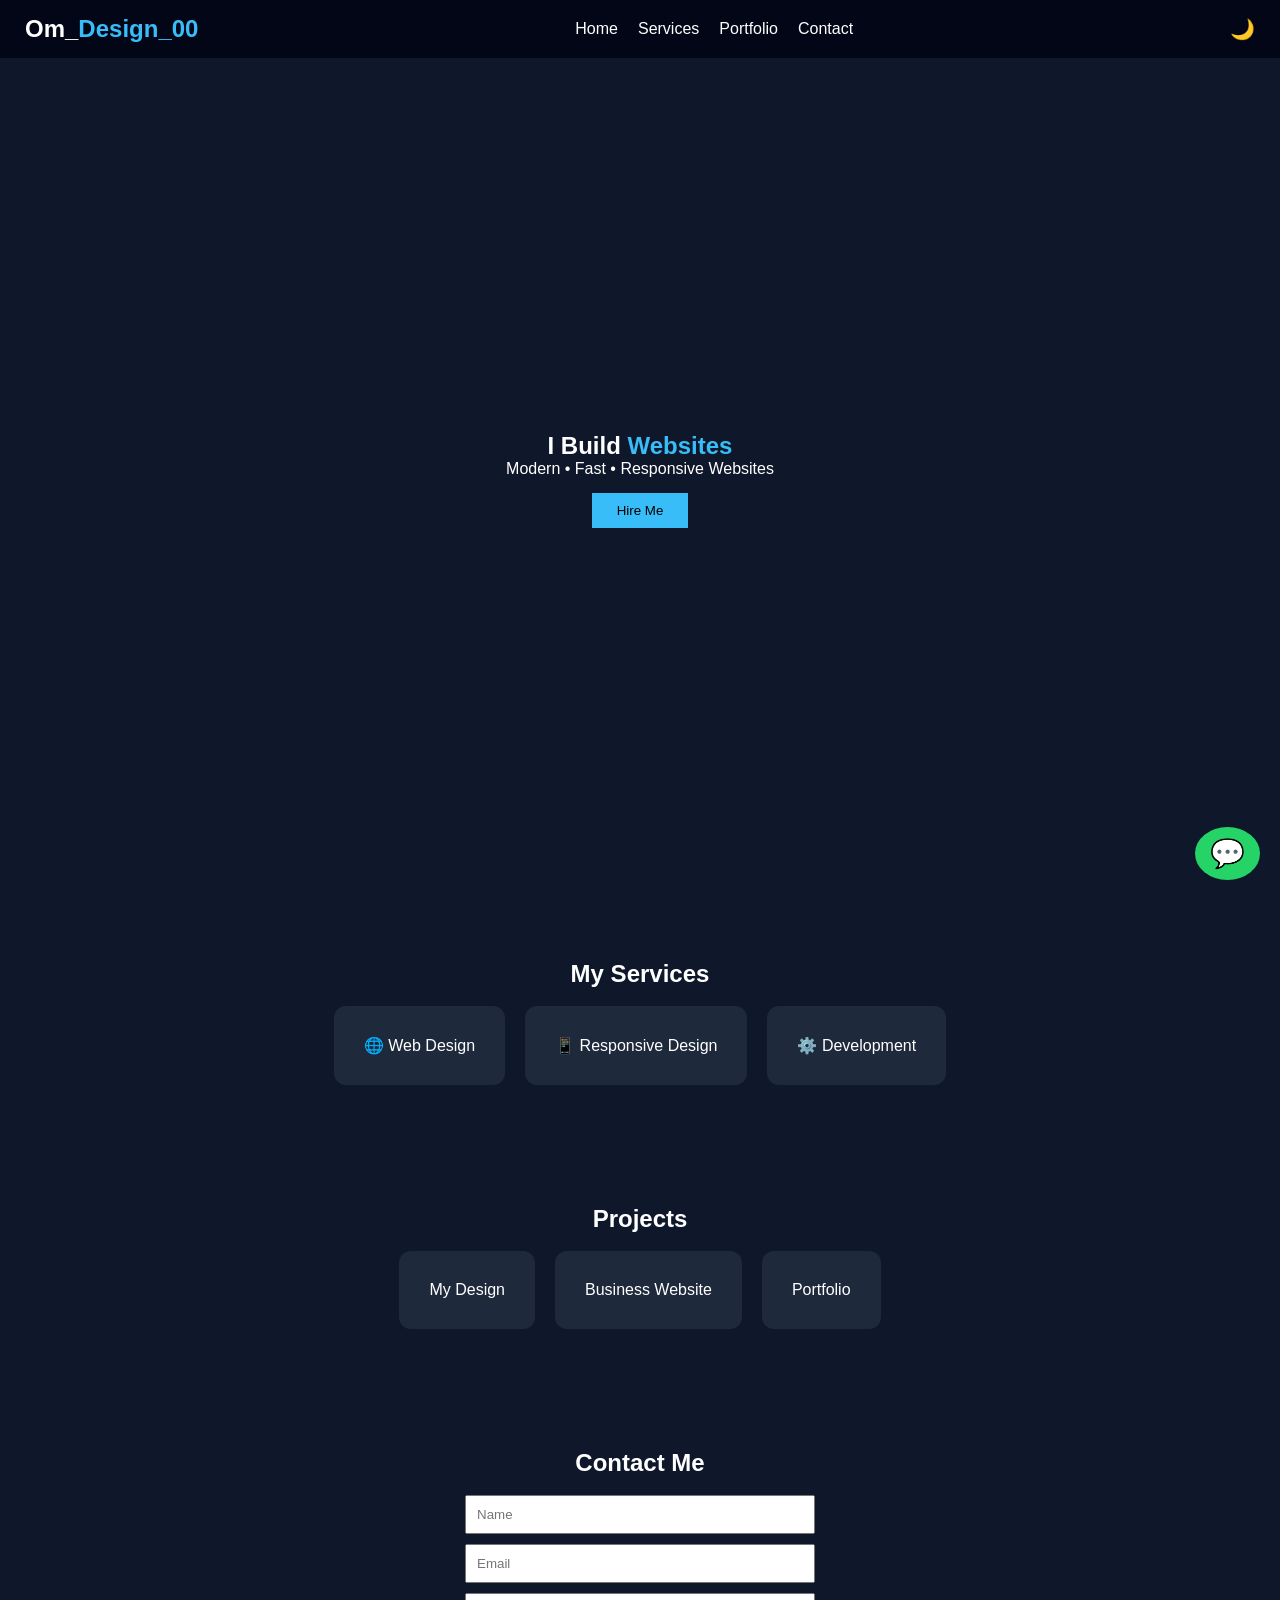
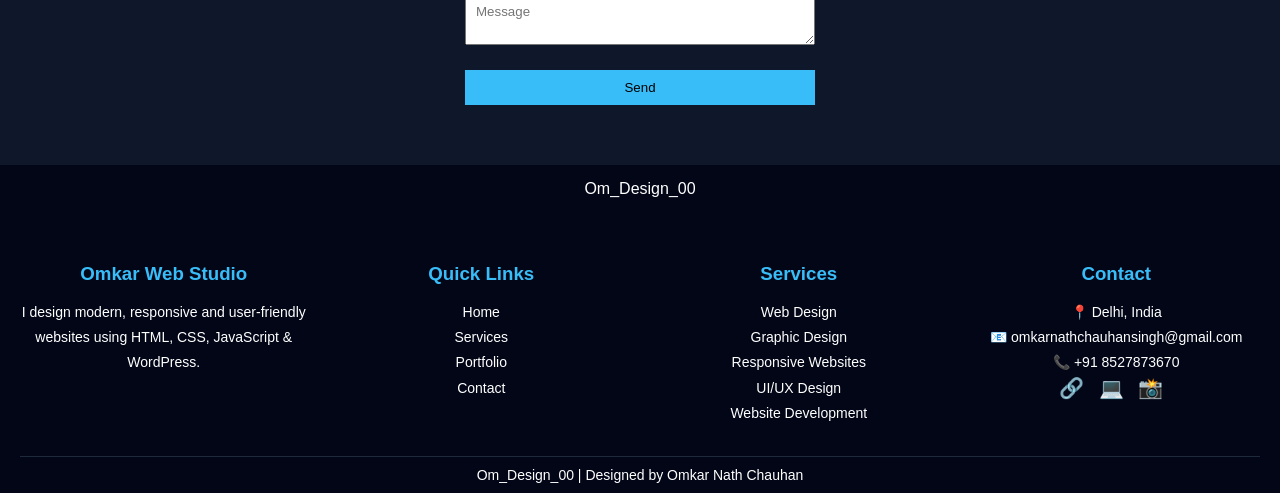
<file: index.html>
<!DOCTYPE html>
<html lang="en">
<head>
<meta charset="UTF-8">
<title>Om_Design_00</title>
<meta name="viewport" content="width=device-width, initial-scale=1.0">
<link rel="stylesheet" href="style.css">
</head>
<body>

<div id="loader">
  <div class="spinner"></div>
</div>

<!-- Navbar -->
<header class="navbar">
  <h2 class="logo">Om_<span>Design_</span><span>00 </span></h2>
  <ul>
    <li><a href="#home">Home</a></li>
    <li><a href="#services">Services</a></li>
    <li><a href="#portfolio">Portfolio</a></li>
    <li><a href="#contact">Contact</a></li>
  </ul>
  <button id="themeToggle">🌙</button>
</header>

<!-- Hero -->
<section class="hero" id="home">
  <h1>I Build <span class="typing"></span></h1>
  <p>Modern • Fast • Responsive Websites</p>
  <button class="btn">Hire Me</button>
</section>

<!-- Services -->
<section class="services" id="services">
<h2>My Services</h2><br>
<div class="service-box">
  <div class="card">🌐 Web Design</div>
  <div class="card">📱 Responsive Design</div>
  <div class="card">⚙️ Development</div>
</div>
</section>

<!-- Portfolio -->
<section class="portfolio" id="portfolio">
<h2>Projects</h2><br>
<div class="gallery">
  <div class="project">My Design</div>
  <div class="project">Business Website</div>
  <div class="project">Portfolio </div>
</div>
</section>

<!-- Contact -->
<section class="contact" id="contact">
<h2>Contact Me</h2><br>
<form>
<input type="text" placeholder="Name" required>
<input type="email" placeholder="Email" required>
<textarea placeholder="Message"></textarea>
<button class="btn">Send</button>
</form>
</section>

<!-- WhatsApp -->
<a href="https://wa.me/8527873670" class="whatsapp" target="_blank">💬</a>

<footer> Om_Design_00</footer>
<footer class="footer">
  <div class="footer-container">

    <!-- About -->
    <div class="footer-box">
      <h3>Omkar Web Studio</h3>
      <p>
        I design modern, responsive and user-friendly websites using
        HTML, CSS, JavaScript & WordPress.
      </p>
    </div>

    <!-- Quick Links -->
    <div class="footer-box">
      <h3>Quick Links</h3>
      <ul>
        <li><a href="#home">Home</a></li>
        <li><a href="#services">Services</a></li>
        <li><a href="#portfolio">Portfolio</a></li>
        <li><a href="#contact">Contact</a></li>
      </ul>
    </div>

    <!-- Services -->
    <div class="footer-box">
      <h3>Services</h3>
      <ul>
        <li>Web Design</li>
        <li>Graphic Design</li>
        <li>Responsive Websites</li>
        <li>UI/UX Design</li>
        <li>Website Development</li>
      </ul>
    </div>

    <!-- Contact -->
    <div class="footer-box">
      <h3>Contact</h3>
      <p>📍 Delhi, India</p>
      <p>📧 omkarnathchauhansingh@gmail.com</p>
      <p>📞 +91 8527873670</p>

      <div class="social">
        <a href="https://www.instagram.com/om_design_00?igsh=MXAwMXdkbjIxbW05bA==" target="blank">🔗</a>
        <a href="https://www.instagram.com/om_design_00?igsh=MXAwMXdkbjIxbW05bA==">💻</a>
        <a href="https://www.instagram.com/om_design_00?igsh=MXAwMXdkbjIxbW05bA==">📸</a>
      </div>
    </div>

  </div>

  <div class="footer-bottom">
     Om_Design_00 | Designed by Omkar Nath Chauhan
  </div>
</footer>

<script src="script.js"></script>
</body>
</html>
</file>
<file: style.css>
*{
margin:0;padding:0;box-sizing:border-box;
font-family:Poppins,Arial;
scroll-behavior:smooth;
}

body{
background:#0f172a;
color:white;
transition:.3s;
}

.light{
background:#f8fafc;
color:black;
}

/* Loader */
#loader{
position:fixed;
width:100%;
height:100%;
background:#020617;
display:flex;
justify-content:center;
align-items:center;
z-index:999;
}
.spinner{
width:50px;height:50px;
border:5px solid #38bdf8;
border-top:5px solid transparent;
border-radius:50%;
animation:spin 1s linear infinite;
}
@keyframes spin{100%{transform:rotate(360deg)}}

.navbar{
display:flex;
justify-content:space-between;
align-items:center;
padding:15px 25px;
position:fixed;
width:100%;
top:0;
background:#020617;
z-index:100;
}

.navbar ul{
display:flex;
gap:20px;
list-style:none;
}

.navbar a{
color:white;
text-decoration:none;
}

.logo span{color:#38bdf8}

#themeToggle{
background:none;
border:none;
font-size:20px;
cursor:pointer;
color:white;
}

.hero{
height:100vh;
display:flex;
flex-direction:column;
justify-content:center;
align-items:center;
text-align:center;
padding-top:60px;
}

.typing{color:#38bdf8}

.btn{
padding:10px 25px;
background:#38bdf8;
border:none;
cursor:pointer;
margin-top:15px;
}

.services,.portfolio,.contact{
padding:60px 20px;
text-align:center;
}

.service-box,.gallery{
display:flex;
justify-content:center;
gap:20px;
flex-wrap:wrap;
}

.card,.project{
background:#1e293b;
padding:30px;
border-radius:12px;
transition:.3s;
}

.card:hover,.project:hover{
transform:translateY(-10px);
background:#38bdf8;
color:black;
}

.contact form{
max-width:350px;
margin:auto;
display:flex;
flex-direction:column;
gap:10px;
}

.contact input,.contact textarea{
padding:10px;
}

.whatsapp{
position:fixed;
bottom:20px;
right:20px;
background:#25D366;
color:white;
font-size:28px;
padding:10px 15px;
border-radius:50%;
text-decoration:none;
}

footer{
background:#020617;
text-align:center;
padding:15px;
}
.footer{
background:#020617;
color:white;
padding:50px 20px 10px;
}

.footer-container{
display:grid;
grid-template-columns:repeat(auto-fit,minmax(220px,1fr));
gap:30px;
}

.footer-box h3{
margin-bottom:15px;
color:#38bdf8;
}

.footer-box p, .footer-box li{
font-size:14px;
line-height:1.8;
list-style:none;
}

.footer-box ul{
padding:0;
}

.footer-box a{
color:white;
text-decoration:none;
transition:.3s;
}

.footer-box a:hover{
color:#38bdf8;
padding-left:5px;
}

.social a{
font-size:20px;
margin-right:10px;
text-decoration:none;
}

.footer-bottom{
text-align:center;
margin-top:30px;
padding-top:10px;
border-top:1px solid #1e293b;
font-size:14px;
}
</file>
